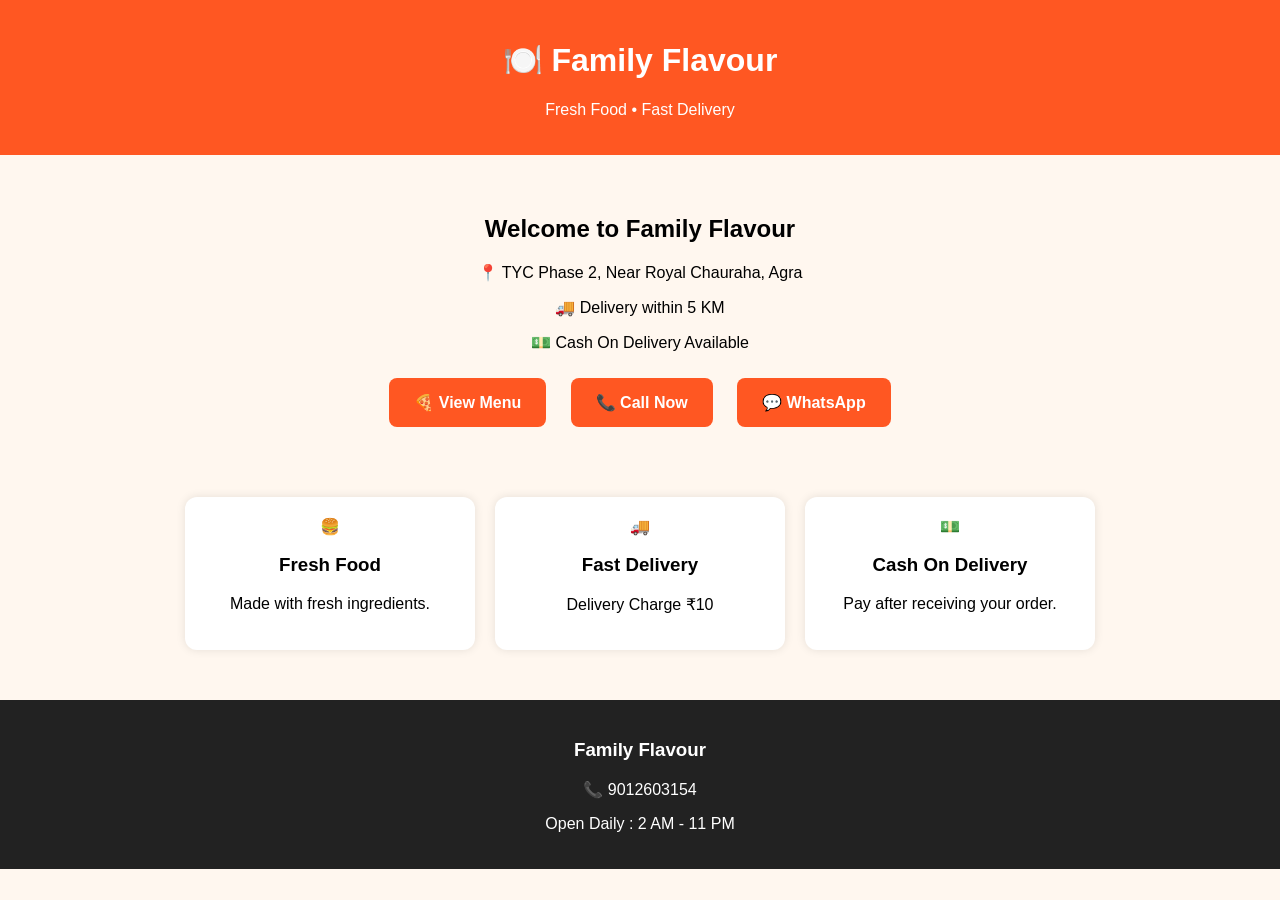
<file: index.html>
<!DOCTYPE html>
<html lang="en">
<head>
<meta charset="UTF-8">
<meta name="viewport" content="width=device-width, initial-scale=1.0">
<title>Family Flavour</title>

<link rel="stylesheet" href="style.css">
</head>

<body>

<header>
<h1>🍽️ Family Flavour</h1>
<p>Fresh Food • Fast Delivery</p>
</header>

<section class="hero">
<h2>Welcome to Family Flavour</h2>

<p>📍 TYC Phase 2, Near Royal Chauraha, Agra</p>

<p>🚚 Delivery within 5 KM</p>

<p>💵 Cash On Delivery Available</p>

<div class="buttons">
<a href="menu.html">🍕 View Menu</a>

<a href="tel:9012603154">📞 Call Now</a>

<a href="https://wa.me/919012603154">💬 WhatsApp</a>
</div>

</section>

<section class="features">

<div class="card">
🍔
<h3>Fresh Food</h3>
<p>Made with fresh ingredients.</p>
</div>

<div class="card">
🚚
<h3>Fast Delivery</h3>
<p>Delivery Charge ₹10</p>
</div>

<div class="card">
💵
<h3>Cash On Delivery</h3>
<p>Pay after receiving your order.</p>
</div>

</section>

<footer>

<h3>Family Flavour</h3>

<p>📞 9012603154</p>

<p>Open Daily : 2 AM - 11 PM</p>

</footer>

<script src="app.js"></script>

</body>
</html>
</file>
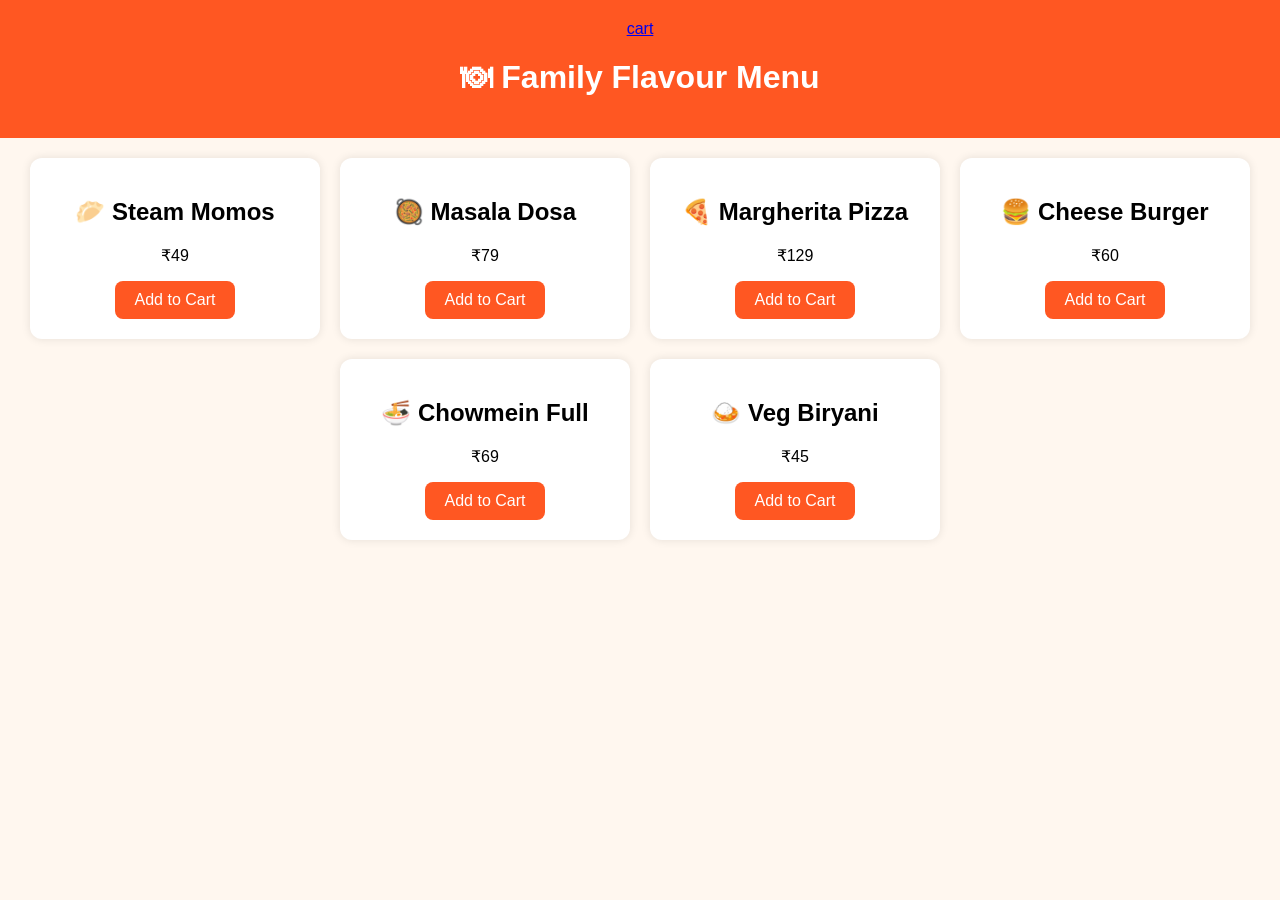
<file: menu.html>
<!DOCTYPE html>
<html lang="en">
<head>
<meta charset="UTF-8">
<meta name="viewport" content="width=device-width, initial-scale=1.0">
<title>Family Flavour Menu</title>
<link rel="stylesheet" href="style.css">
</head>

<body>

<header>

 <a href="cart.html">cart</a>
<h1>🍽 Family Flavour Menu</h1>
</header>

<div class="features">

<div class="card">
<h2>🥟 Steam Momos</h2>
<p>₹49</p>
<button onclick="addToCart('Steam Momos',49)">Add to Cart</button>
</div>

<div class="card">
<h2>🥘 Masala Dosa</h2>
<p>₹79</p>
<button onclick="addToCart('Masala Dosa',79)">Add to Cart</button>
</div>

<div class="card">
<h2>🍕 Margherita Pizza</h2>
<p>₹129</p>
<button onclick="addToCart('Margherita Pizza',129)">Add to Cart</button>
</div>

<div class="card">
<h2>🍔 Cheese Burger</h2>
<p>₹60</p>
<button onclick="addToCart('Cheese Burger',60)">Add to Cart</button>
</div>

<div class="card">
<h2>🍜 Chowmein Full</h2>
<p>₹69</p>
<button onclick="addToCart('Chowmein Full',69)">Add to Cart</button>
</div>

<div class="card">
<h2>🍛 Veg Biryani</h2>
<p>₹45</p>
<button onclick="addToCart('Veg Biryani',45)">Add to Cart</button>
</div>

</div>
 <script src="app.js"></script>
</body>
 
</html>
</file>
<file: style.css>
body{
margin:0;
font-family:Arial;
background:#fff7ef;
}

header{
background:#ff5722;
color:white;
padding:20px;
text-align:center;
}

.hero{
padding:40px;
text-align:center;
}

.buttons a{
display:inline-block;
margin:10px;
padding:15px 25px;
background:#ff5722;
color:white;
text-decoration:none;
border-radius:8px;
font-weight:bold;
}

.features{
display:flex;
flex-wrap:wrap;
justify-content:center;
gap:20px;
padding:20px;
}

.card{
width:250px;
background:white;
padding:20px;
border-radius:12px;
box-shadow:0 0 10px rgba(0,0,0,.1);
text-align:center;
}

footer{
background:#222;
color:white;
text-align:center;
padding:20px;
margin-top:30px;
}
button{
background:#ff5722;
color:white;
border:none;
padding:10px 20px;
border-radius:8px;
cursor:pointer;
font-size:16px;
}

button:hover{
background:#e64a19;
}
input,textarea{

width:90%;

padding:12px;

font-size:16px;

margin-top:5px;

border-radius:8px;

border:1px solid #ccc;

}

textarea{

height:90px;

}
</file>
